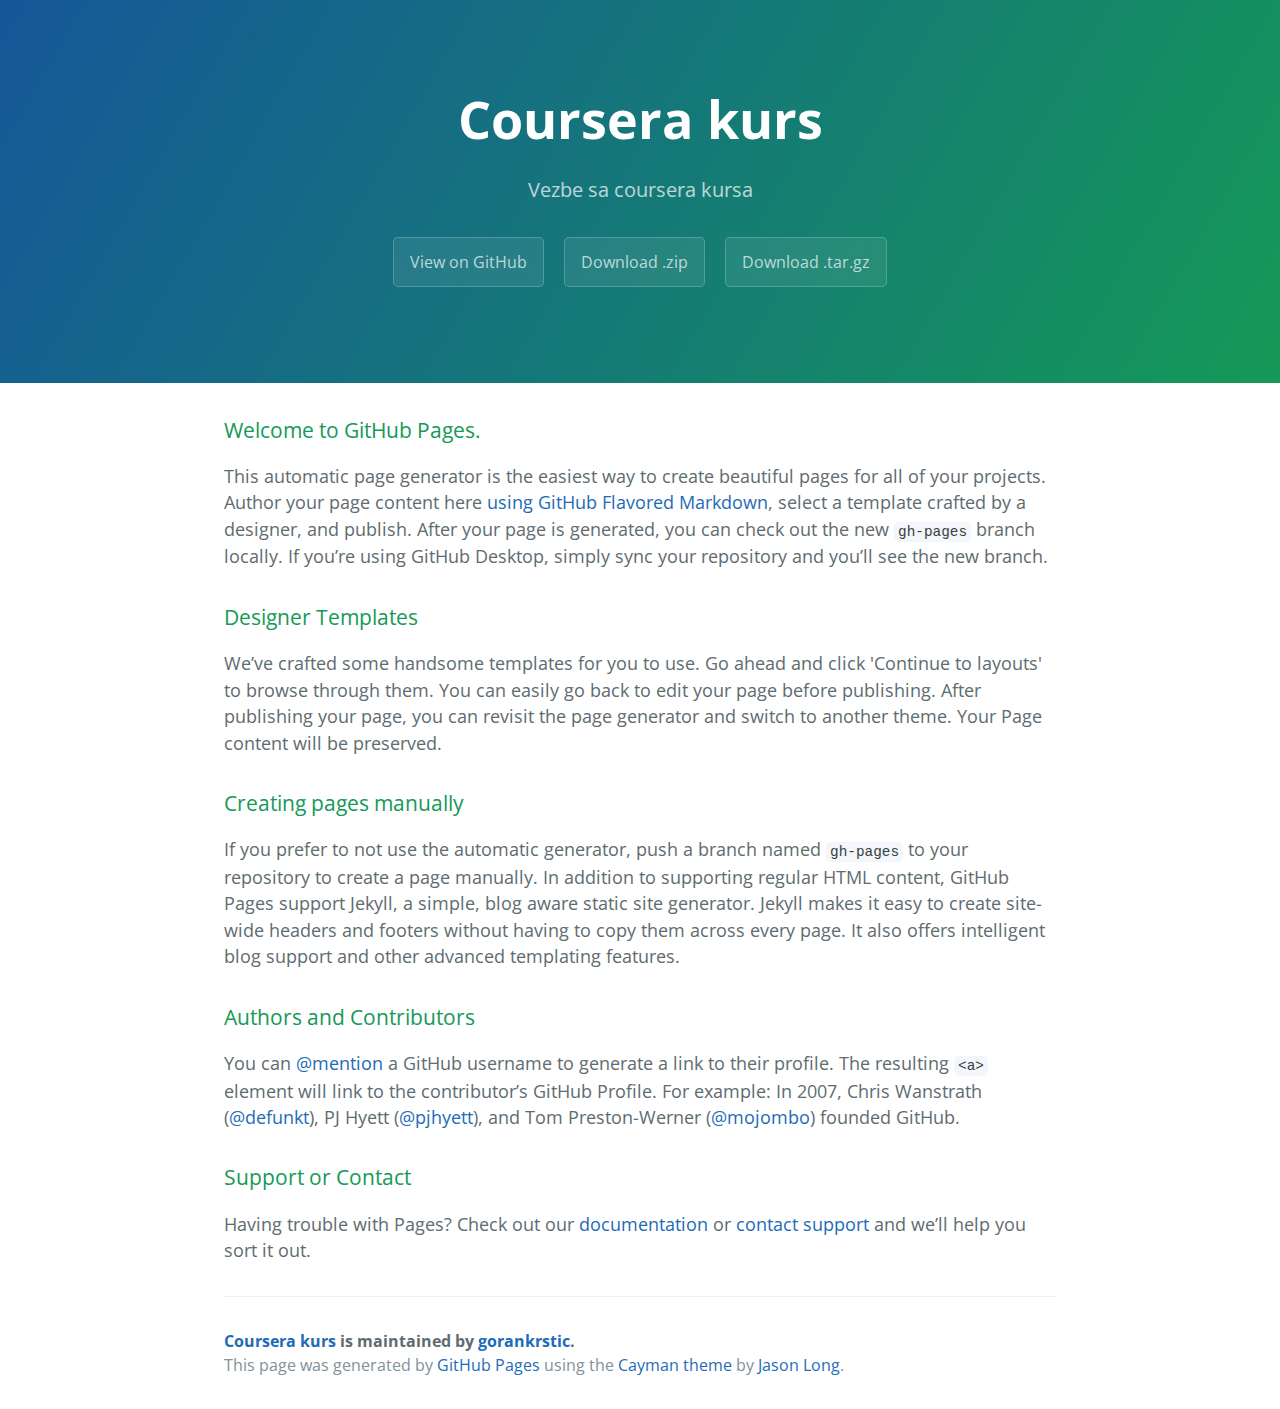
<file: index.html>
<!DOCTYPE html>
<html lang="en-us">
  <head>
    <meta charset="UTF-8">
    <title>Coursera kurs by gorankrstic</title>
    <meta name="viewport" content="width=device-width, initial-scale=1">
    <link rel="stylesheet" type="text/css" href="stylesheets/normalize.css" media="screen">
    <link href='https://fonts.googleapis.com/css?family=Open+Sans:400,700' rel='stylesheet' type='text/css'>
    <link rel="stylesheet" type="text/css" href="stylesheets/stylesheet.css" media="screen">
    <link rel="stylesheet" type="text/css" href="stylesheets/github-light.css" media="screen">
  </head>
  <body>
    <section class="page-header">
      <h1 class="project-name">Coursera kurs</h1>
      <h2 class="project-tagline">Vezbe sa coursera kursa</h2>
      <a href="https://github.com/gorankrstic/coursera_kurs" class="btn">View on GitHub</a>
      <a href="https://github.com/gorankrstic/coursera_kurs/zipball/master" class="btn">Download .zip</a>
      <a href="https://github.com/gorankrstic/coursera_kurs/tarball/master" class="btn">Download .tar.gz</a>
    </section>

    <section class="main-content">
      <h3>
<a id="welcome-to-github-pages" class="anchor" href="#welcome-to-github-pages" aria-hidden="true"><span aria-hidden="true" class="octicon octicon-link"></span></a>Welcome to GitHub Pages.</h3>

<p>This automatic page generator is the easiest way to create beautiful pages for all of your projects. Author your page content here <a href="https://guides.github.com/features/mastering-markdown/">using GitHub Flavored Markdown</a>, select a template crafted by a designer, and publish. After your page is generated, you can check out the new <code>gh-pages</code> branch locally. If you’re using GitHub Desktop, simply sync your repository and you’ll see the new branch.</p>

<h3>
<a id="designer-templates" class="anchor" href="#designer-templates" aria-hidden="true"><span aria-hidden="true" class="octicon octicon-link"></span></a>Designer Templates</h3>

<p>We’ve crafted some handsome templates for you to use. Go ahead and click 'Continue to layouts' to browse through them. You can easily go back to edit your page before publishing. After publishing your page, you can revisit the page generator and switch to another theme. Your Page content will be preserved.</p>

<h3>
<a id="creating-pages-manually" class="anchor" href="#creating-pages-manually" aria-hidden="true"><span aria-hidden="true" class="octicon octicon-link"></span></a>Creating pages manually</h3>

<p>If you prefer to not use the automatic generator, push a branch named <code>gh-pages</code> to your repository to create a page manually. In addition to supporting regular HTML content, GitHub Pages support Jekyll, a simple, blog aware static site generator. Jekyll makes it easy to create site-wide headers and footers without having to copy them across every page. It also offers intelligent blog support and other advanced templating features.</p>

<h3>
<a id="authors-and-contributors" class="anchor" href="#authors-and-contributors" aria-hidden="true"><span aria-hidden="true" class="octicon octicon-link"></span></a>Authors and Contributors</h3>

<p>You can <a href="https://help.github.com/articles/basic-writing-and-formatting-syntax/#mentioning-users-and-teams" class="user-mention">@mention</a> a GitHub username to generate a link to their profile. The resulting <code>&lt;a&gt;</code> element will link to the contributor’s GitHub Profile. For example: In 2007, Chris Wanstrath (<a href="https://github.com/defunkt" class="user-mention">@defunkt</a>), PJ Hyett (<a href="https://github.com/pjhyett" class="user-mention">@pjhyett</a>), and Tom Preston-Werner (<a href="https://github.com/mojombo" class="user-mention">@mojombo</a>) founded GitHub.</p>

<h3>
<a id="support-or-contact" class="anchor" href="#support-or-contact" aria-hidden="true"><span aria-hidden="true" class="octicon octicon-link"></span></a>Support or Contact</h3>

<p>Having trouble with Pages? Check out our <a href="https://help.github.com/pages">documentation</a> or <a href="https://github.com/contact">contact support</a> and we’ll help you sort it out.</p>

      <footer class="site-footer">
        <span class="site-footer-owner"><a href="https://github.com/gorankrstic/coursera_kurs">Coursera kurs</a> is maintained by <a href="https://github.com/gorankrstic">gorankrstic</a>.</span>

        <span class="site-footer-credits">This page was generated by <a href="https://pages.github.com">GitHub Pages</a> using the <a href="https://github.com/jasonlong/cayman-theme">Cayman theme</a> by <a href="https://twitter.com/jasonlong">Jason Long</a>.</span>
      </footer>

    </section>

  
  </body>
</html>
</file>
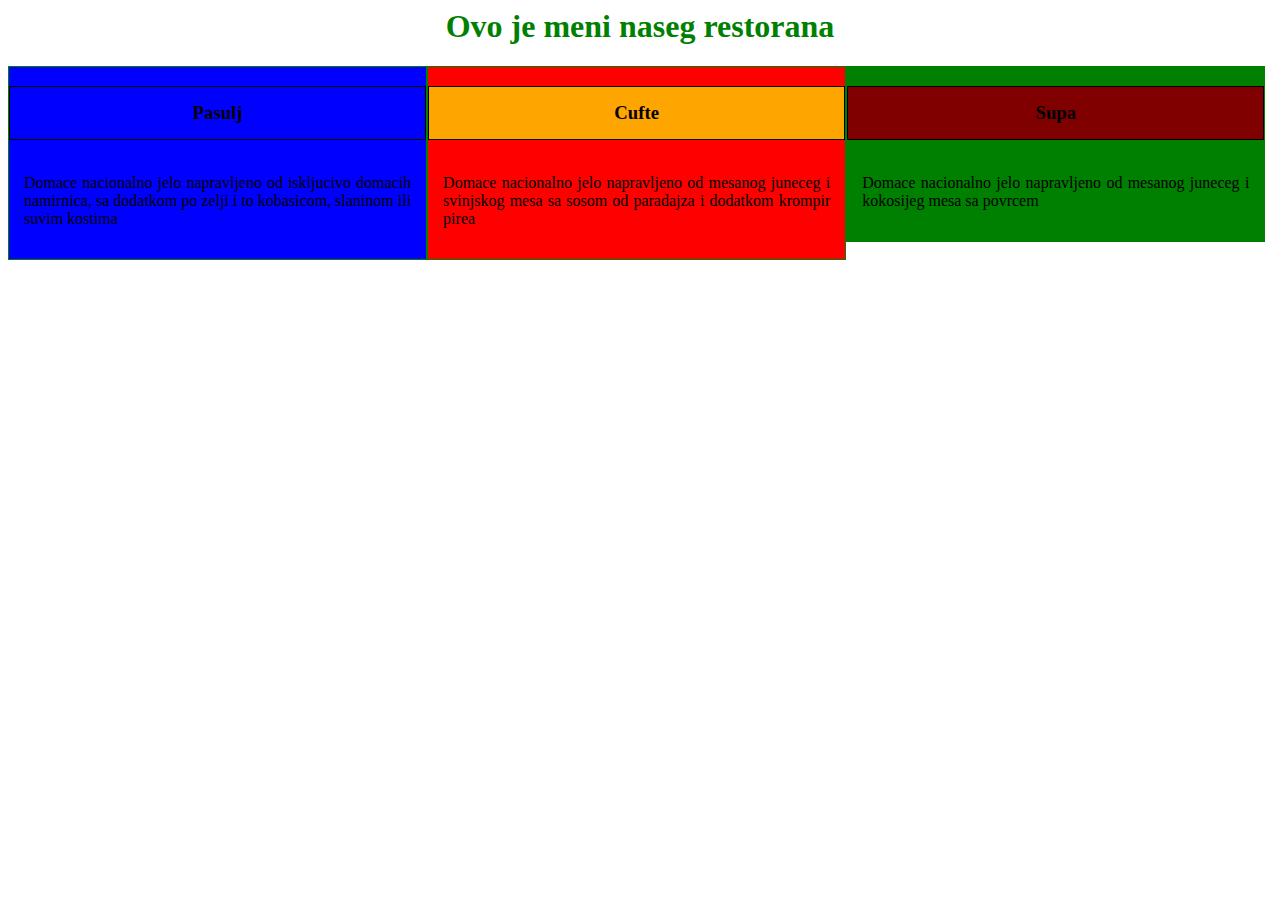
<file: cite/index.html>
<DOCUTYPE html>
<head>
<title>Our restaurant site</title>
<link href="style.css" rel="stylesheet">
<meta name="viewport" content="width=device-width, initial-scale=1">
</head>
<body>
	<h1>Ovo je meni naseg restorana</h1>
	<div id="sekcija1" class="col-lg-4 col-md-6">
		<h3>Pasulj</h3>
		<p> Domace nacionalno jelo napravljeno od iskljucivo domacih namirnica, sa dodatkom po zelji i to kobasicom, slaninom ili suvim kostima</p>
	</div>
	<div id="sekcija2" class="col-lg-4 col-md-6">
		<h3>Cufte</h3>
		<p> Domace nacionalno jelo napravljeno od mesanog juneceg i svinjskog mesa sa sosom od paradajza i dodatkom krompir pirea</p>
	</div>
	<div id="sekcija3" class="col-lg-4 col-md-12">
		<h3>Supa</h3>
		<p> Domace nacionalno jelo napravljeno od mesanog juneceg i kokosijeg mesa sa povrcem</p>
	</div>
</body>
</html>
</file>
<file: stylesheets/stylesheet.css>
* {
  box-sizing: border-box; }

body {
  padding: 0;
  margin: 0;
  font-family: "Open Sans", "Helvetica Neue", Helvetica, Arial, sans-serif;
  font-size: 16px;
  line-height: 1.5;
  color: #606c71; }

a {
  color: #1e6bb8;
  text-decoration: none; }
  a:hover {
    text-decoration: underline; }

.btn {
  display: inline-block;
  margin-bottom: 1rem;
  color: rgba(255, 255, 255, 0.7);
  background-color: rgba(255, 255, 255, 0.08);
  border-color: rgba(255, 255, 255, 0.2);
  border-style: solid;
  border-width: 1px;
  border-radius: 0.3rem;
  transition: color 0.2s, background-color 0.2s, border-color 0.2s; }
  .btn + .btn {
    margin-left: 1rem; }

.btn:hover {
  color: rgba(255, 255, 255, 0.8);
  text-decoration: none;
  background-color: rgba(255, 255, 255, 0.2);
  border-color: rgba(255, 255, 255, 0.3); }

@media screen and (min-width: 64em) {
  .btn {
    padding: 0.75rem 1rem; } }

@media screen and (min-width: 42em) and (max-width: 64em) {
  .btn {
    padding: 0.6rem 0.9rem;
    font-size: 0.9rem; } }

@media screen and (max-width: 42em) {
  .btn {
    display: block;
    width: 100%;
    padding: 0.75rem;
    font-size: 0.9rem; }
    .btn + .btn {
      margin-top: 1rem;
      margin-left: 0; } }

.page-header {
  color: #fff;
  text-align: center;
  background-color: #159957;
  background-image: linear-gradient(120deg, #155799, #159957); }

@media screen and (min-width: 64em) {
  .page-header {
    padding: 5rem 6rem; } }

@media screen and (min-width: 42em) and (max-width: 64em) {
  .page-header {
    padding: 3rem 4rem; } }

@media screen and (max-width: 42em) {
  .page-header {
    padding: 2rem 1rem; } }

.project-name {
  margin-top: 0;
  margin-bottom: 0.1rem; }

@media screen and (min-width: 64em) {
  .project-name {
    font-size: 3.25rem; } }

@media screen and (min-width: 42em) and (max-width: 64em) {
  .project-name {
    font-size: 2.25rem; } }

@media screen and (max-width: 42em) {
  .project-name {
    font-size: 1.75rem; } }

.project-tagline {
  margin-bottom: 2rem;
  font-weight: normal;
  opacity: 0.7; }

@media screen and (min-width: 64em) {
  .project-tagline {
    font-size: 1.25rem; } }

@media screen and (min-width: 42em) and (max-width: 64em) {
  .project-tagline {
    font-size: 1.15rem; } }

@media screen and (max-width: 42em) {
  .project-tagline {
    font-size: 1rem; } }

.main-content :first-child {
  margin-top: 0; }
.main-content img {
  max-width: 100%; }
.main-content h1, .main-content h2, .main-content h3, .main-content h4, .main-content h5, .main-content h6 {
  margin-top: 2rem;
  margin-bottom: 1rem;
  font-weight: normal;
  color: #159957; }
.main-content p {
  margin-bottom: 1em; }
.main-content code {
  padding: 2px 4px;
  font-family: Consolas, "Liberation Mono", Menlo, Courier, monospace;
  font-size: 0.9rem;
  color: #383e41;
  background-color: #f3f6fa;
  border-radius: 0.3rem; }
.main-content pre {
  padding: 0.8rem;
  margin-top: 0;
  margin-bottom: 1rem;
  font: 1rem Consolas, "Liberation Mono", Menlo, Courier, monospace;
  color: #567482;
  word-wrap: normal;
  background-color: #f3f6fa;
  border: solid 1px #dce6f0;
  border-radius: 0.3rem; }
  .main-content pre > code {
    padding: 0;
    margin: 0;
    font-size: 0.9rem;
    color: #567482;
    word-break: normal;
    white-space: pre;
    background: transparent;
    border: 0; }
.main-content .highlight {
  margin-bottom: 1rem; }
  .main-content .highlight pre {
    margin-bottom: 0;
    word-break: normal; }
.main-content .highlight pre, .main-content pre {
  padding: 0.8rem;
  overflow: auto;
  font-size: 0.9rem;
  line-height: 1.45;
  border-radius: 0.3rem; }
.main-content pre code, .main-content pre tt {
  display: inline;
  max-width: initial;
  padding: 0;
  margin: 0;
  overflow: initial;
  line-height: inherit;
  word-wrap: normal;
  background-color: transparent;
  border: 0; }
  .main-content pre code:before, .main-content pre code:after, .main-content pre tt:before, .main-content pre tt:after {
    content: normal; }
.main-content ul, .main-content ol {
  margin-top: 0; }
.main-content blockquote {
  padding: 0 1rem;
  margin-left: 0;
  color: #819198;
  border-left: 0.3rem solid #dce6f0; }
  .main-content blockquote > :first-child {
    margin-top: 0; }
  .main-content blockquote > :last-child {
    margin-bottom: 0; }
.main-content table {
  display: block;
  width: 100%;
  overflow: auto;
  word-break: normal;
  word-break: keep-all; }
  .main-content table th {
    font-weight: bold; }
  .main-content table th, .main-content table td {
    padding: 0.5rem 1rem;
    border: 1px solid #e9ebec; }
.main-content dl {
  padding: 0; }
  .main-content dl dt {
    padding: 0;
    margin-top: 1rem;
    font-size: 1rem;
    font-weight: bold; }
  .main-content dl dd {
    padding: 0;
    margin-bottom: 1rem; }
.main-content hr {
  height: 2px;
  padding: 0;
  margin: 1rem 0;
  background-color: #eff0f1;
  border: 0; }

@media screen and (min-width: 64em) {
  .main-content {
    max-width: 64rem;
    padding: 2rem 6rem;
    margin: 0 auto;
    font-size: 1.1rem; } }

@media screen and (min-width: 42em) and (max-width: 64em) {
  .main-content {
    padding: 2rem 4rem;
    font-size: 1.1rem; } }

@media screen and (max-width: 42em) {
  .main-content {
    padding: 2rem 1rem;
    font-size: 1rem; } }

.site-footer {
  padding-top: 2rem;
  margin-top: 2rem;
  border-top: solid 1px #eff0f1; }

.site-footer-owner {
  display: block;
  font-weight: bold; }

.site-footer-credits {
  color: #819198; }

@media screen and (min-width: 64em) {
  .site-footer {
    font-size: 1rem; } }

@media screen and (min-width: 42em) and (max-width: 64em) {
  .site-footer {
    font-size: 1rem; } }

@media screen and (max-width: 42em) {
  .site-footer {
    font-size: 0.9rem; } }
</file>
<file: stylesheets/github-light.css>
/*
The MIT License (MIT)

Copyright (c) 2015 GitHub, Inc.

Permission is hereby granted, free of charge, to any person obtaining a copy
of this software and associated documentation files (the "Software"), to deal
in the Software without restriction, including without limitation the rights
to use, copy, modify, merge, publish, distribute, sublicense, and/or sell
copies of the Software, and to permit persons to whom the Software is
furnished to do so, subject to the following conditions:

The above copyright notice and this permission notice shall be included in all
copies or substantial portions of the Software.

THE SOFTWARE IS PROVIDED "AS IS", WITHOUT WARRANTY OF ANY KIND, EXPRESS OR
IMPLIED, INCLUDING BUT NOT LIMITED TO THE WARRANTIES OF MERCHANTABILITY,
FITNESS FOR A PARTICULAR PURPOSE AND NONINFRINGEMENT. IN NO EVENT SHALL THE
AUTHORS OR COPYRIGHT HOLDERS BE LIABLE FOR ANY CLAIM, DAMAGES OR OTHER
LIABILITY, WHETHER IN AN ACTION OF CONTRACT, TORT OR OTHERWISE, ARISING FROM,
OUT OF OR IN CONNECTION WITH THE SOFTWARE OR THE USE OR OTHER DEALINGS IN THE
SOFTWARE.

*/

.pl-c /* comment */ {
  color: #969896;
}

.pl-c1      /* constant, markup.raw, meta.diff.header, meta.module-reference, meta.property-name, support, support.constant, support.variable, variable.other.constant */,
.pl-s .pl-v /* string variable */ {
  color: #0086b3;
}

.pl-e  /* entity */,
.pl-en /* entity.name */ {
  color: #795da3;
}

.pl-s .pl-s1 /* string source */,
.pl-smi      /* storage.modifier.import, storage.modifier.package, storage.type.java, variable.other, variable.parameter.function */ {
  color: #333;
}

.pl-ent /* entity.name.tag */ {
  color: #63a35c;
}

.pl-k /* keyword, storage, storage.type */ {
  color: #a71d5d;
}

.pl-pds              /* punctuation.definition.string, string.regexp.character-class */,
.pl-s                /* string */,
.pl-s .pl-pse .pl-s1 /* string punctuation.section.embedded source */,
.pl-sr               /* string.regexp */,
.pl-sr .pl-cce       /* string.regexp constant.character.escape */,
.pl-sr .pl-sra       /* string.regexp string.regexp.arbitrary-repitition */,
.pl-sr .pl-sre       /* string.regexp source.ruby.embedded */ {
  color: #183691;
}

.pl-v /* variable */ {
  color: #ed6a43;
}

.pl-id /* invalid.deprecated */ {
  color: #b52a1d;
}

.pl-ii /* invalid.illegal */ {
  background-color: #b52a1d;
  color: #f8f8f8;
}

.pl-sr .pl-cce /* string.regexp constant.character.escape */ {
  color: #63a35c;
  font-weight: bold;
}

.pl-ml /* markup.list */ {
  color: #693a17;
}

.pl-mh        /* markup.heading */,
.pl-mh .pl-en /* markup.heading entity.name */,
.pl-ms        /* meta.separator */ {
  color: #1d3e81;
  font-weight: bold;
}

.pl-mq /* markup.quote */ {
  color: #008080;
}

.pl-mi /* markup.italic */ {
  color: #333;
  font-style: italic;
}

.pl-mb /* markup.bold */ {
  color: #333;
  font-weight: bold;
}

.pl-md /* markup.deleted, meta.diff.header.from-file */ {
  background-color: #ffecec;
  color: #bd2c00;
}

.pl-mi1 /* markup.inserted, meta.diff.header.to-file */ {
  background-color: #eaffea;
  color: #55a532;
}

.pl-mdr /* meta.diff.range */ {
  color: #795da3;
  font-weight: bold;
}

.pl-mo /* meta.output */ {
  color: #1d3e81;
}
</file>
<file: cite/style.css>
h1 {
	color: green;
	text-align:center;
}
p {
	text-align: justify;
	padding: 15px;
	clear:left;
}
#sekcija1 {
	background-color:blue;
	}
#sekcija2 {
	background-color:red;
	}
#sekcija3 {
	background-color:green;
	}
h3 {
	text-align: center;
	padding: 15px;
	border: 1px solid black;
	
}
@media (min-width: 992px) {
  .col-lg-1, .col-lg-2, .col-lg-3, .col-lg-4, .col-lg-5, .col-lg-6, .col-lg-7, .col-lg-8, .col-lg-9, .col-lg-10, .col-lg-11, .col-lg-12 {
    float: left;
    border: 1px solid green;
  }
  .col-lg-1 {
    width: 8.33%;
  }
  .col-lg-2 {
    width: 16.66%;
  }
  .col-lg-3 {
    width: 25%;
  }
  .col-lg-4 {
    width: 33%;
  }
  .col-lg-5 {
    width: 41.66%;
  }
  .col-lg-6 {
    width: 50%;
  }
  .col-lg-7 {
    width: 58.33%;
  }
  .col-lg-8 {
    width: 66.66%;
  }
  .col-lg-9 {
    width: 74.99%;
  }
  .col-lg-10 {
    width: 83.33%;
  }
  .col-lg-11 {
    width: 91.66%;
  }
  .col-lg-12 {
    width: 100%;
  }
}
/********** Medium devices only **********/
@media (min-width: 768px) and (max-width: 991px) {
  .col-md-1, .col-md-2, .col-md-3, .col-md-4, .col-md-5, .col-md-6, .col-md-7, .col-md-8, .col-md-9, .col-md-10, .col-md-11, .col-md-12 {
    float: left;
    border: 1px solid green;
  }
  .col-md-1 {
    width: 8.33%;
  }
  .col-md-2 {
    width: 16.66%;
  }
  .col-md-3 {
    width: 25%;
  }
  .col-md-4 {
    width: 33.33%;
  }
  .col-md-5 {
    width: 41.66%;
  }
  .col-md-6 {
    width: 49%;
  }
  .col-md-7 {
    width: 58.33%;
  }
  .col-md-8 {
    width: 66.66%;
  }
  .col-md-9 {
    width: 74.99%;
  }
  .col-md-10 {
    width: 83.33%;
  }
  .col-md-11 {
    width: 91.66%;
  }
  .col-md-12 {
    width: 100%;
  }
}	
}
#sekcija1 h3 {
	background-color: yellow;
}
#sekcija2 h3 {
	background-color: orange;
}
#sekcija3 h3 {
	background-color: maroon;
}
</file>
